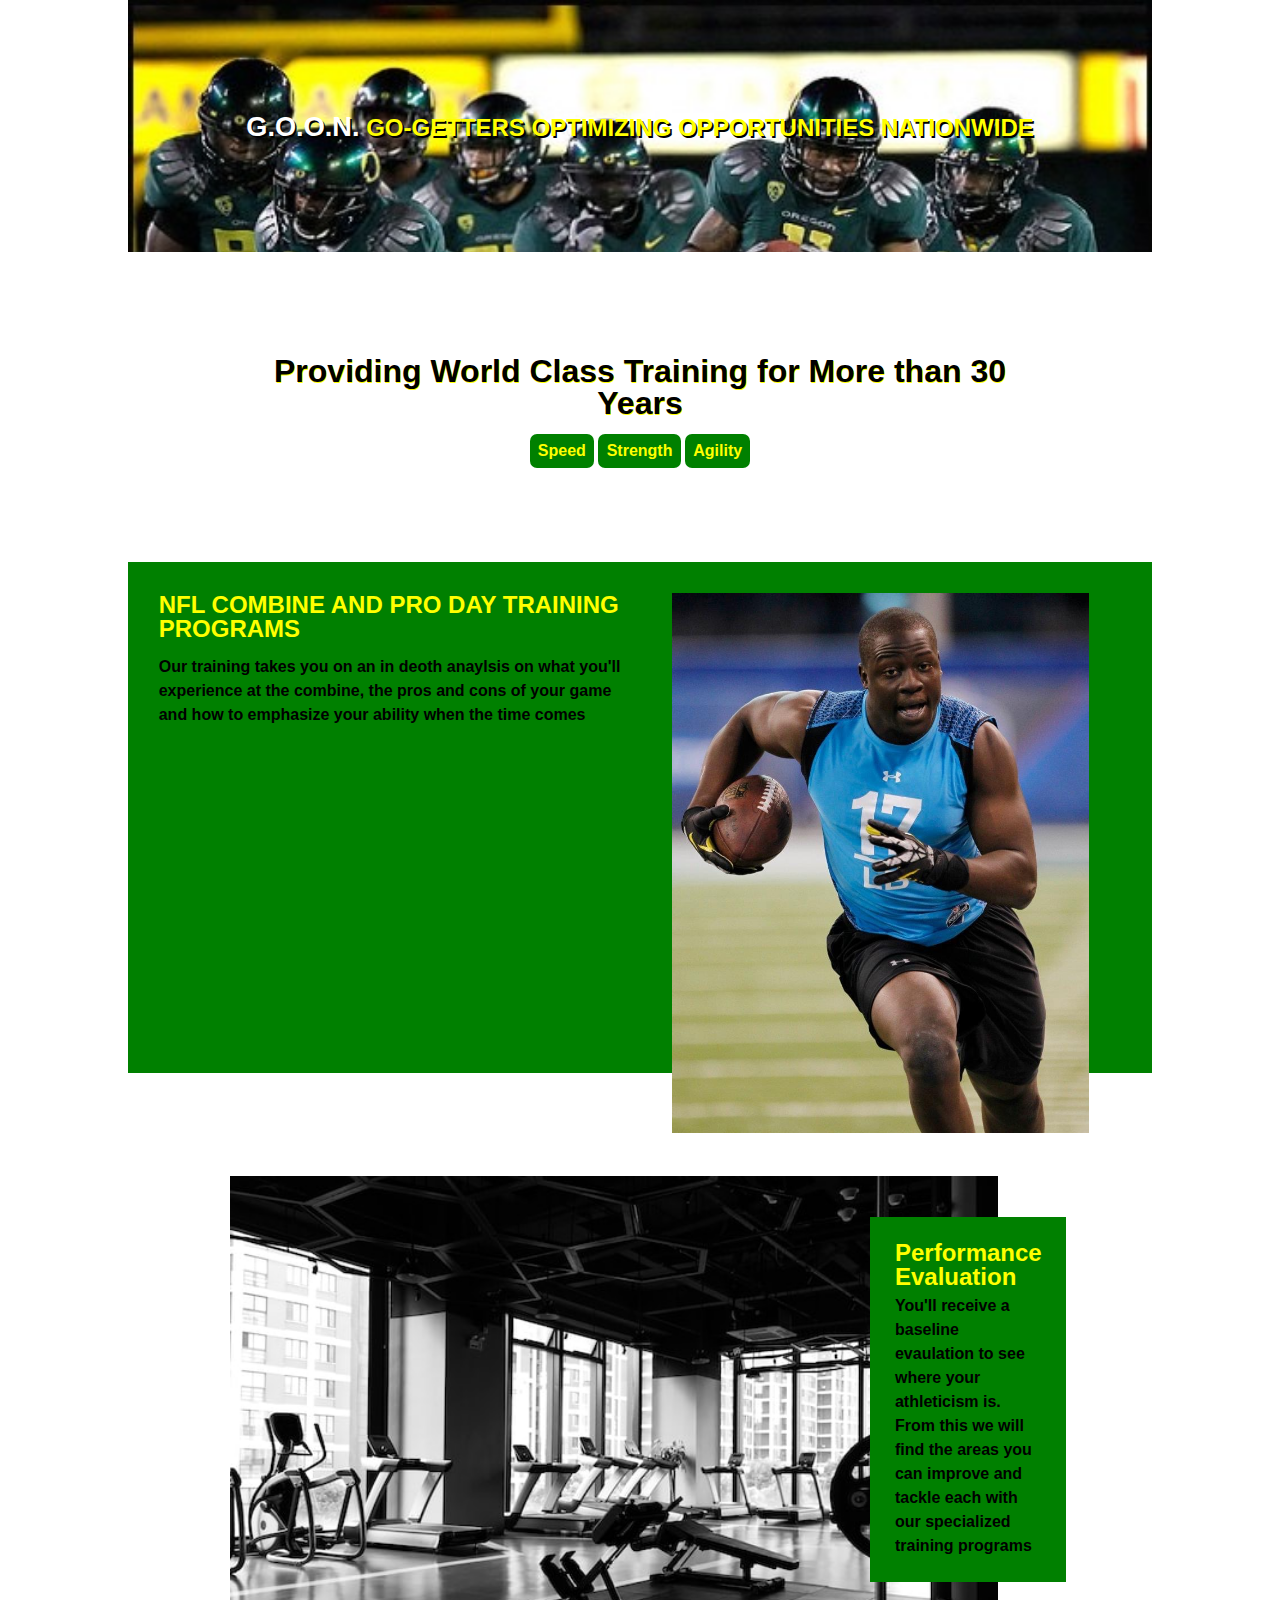
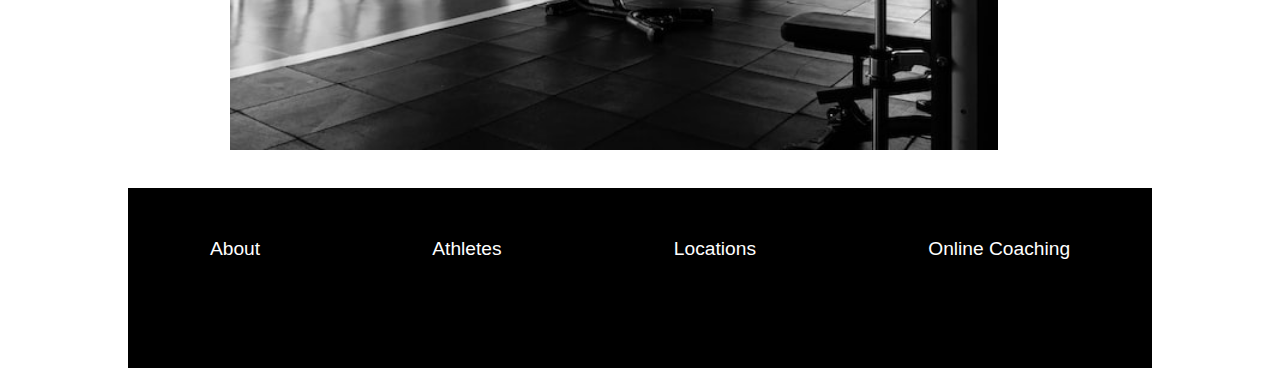
<file: index.html>
<html lang="en">
<head>
    <meta charset="UTF-8">
    <meta http-equiv="X-UA-Compatible" content="IE=edge">
    <meta name="viewport" content="width=<>, initial-scale=1.0">
    <title>GOON</title>
    <link rel="stylesheet" href="style.css">
</head>
<body>
    <div class="container">
        <header>
            <nav>
                <h1><span>G.O.O.N.</span> GO-GETTERS OPTIMIZING OPPORTUNITIES NATIONWIDE</h1>
            </nav>
        </header>
        
        <section class="programs">
            <h2>Providing World Class Training for More than 30 Years</h1>
            <a href="/pages/speed.html">Speed</a>
            <a href="/pages/str.html">Strength</a>
            <a href="/pages/agil.html">Agility</a>
        </section>
       
        <section class="combine">
            <div class="c1">
                <h2>NFL COMBINE AND PRO DAY TRAINING PROGRAMS</h2>
                <p class="c2">Our training takes you on an in deoth anaylsis on what you'll experience at the combine, the pros and cons of your game and how to emphasize your ability when the time comes</p>
            </div>    
            <div class="c3">
                <img src="/images/combine.JPG" alt="man running with football">
            </div>
        </section>

        <section class="eval">
            <div>
                <img src="/images/risen-wang-20jX9b35r_M-unsplash (1).jpg" alt="football player running">
            </div>
            <div class="green">
                <h2>Performance Evaluation</h2>
                <p class="c2">You'll receive a baseline evaulation to see where your athleticism is. From this we will find the areas you can improve and tackle each with our specialized training programs
                </p>
            </div>
        </section>

        <footer>
            <ul>
                <a href=""><li>About</li></a>
                <a href=""><li>Athletes</li></a>
                <a href=""><li>Locations</li></a>
                <a href=""><li>Online Coaching</li></a>
            </ul>
        </footer>
    <script>src="jspract.js"</script>
</body>
</html>
</file>
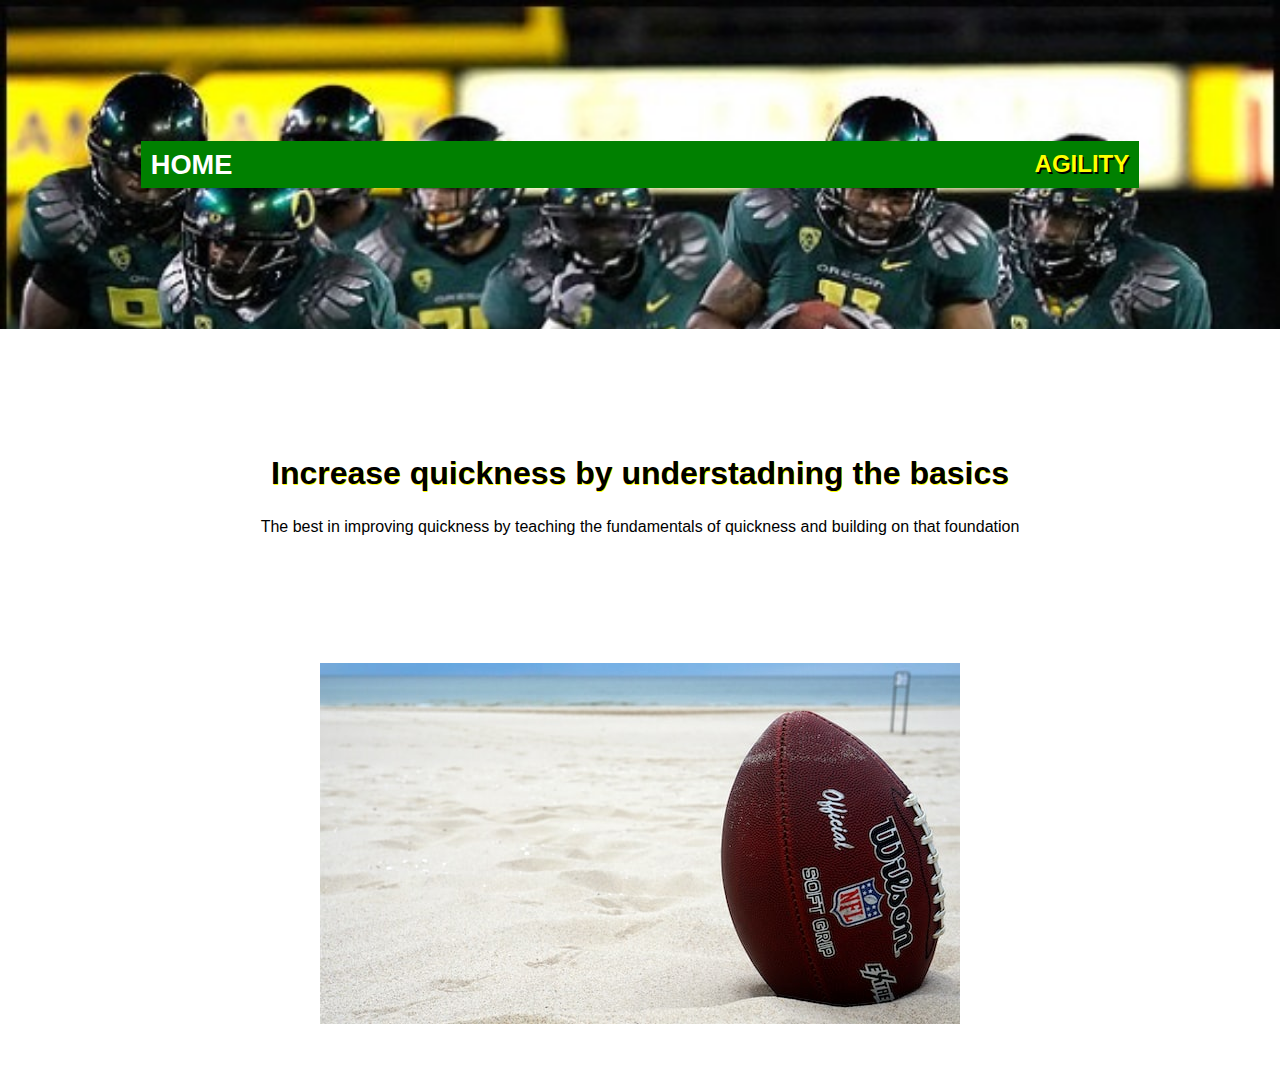
<file: pages/agil.html>
<html lang="en">
  <head>
    <meta charset="UTF-8" />
    <meta http-equiv="X-UA-Compatible" content="IE=edge" />
    <meta name="viewport" content="width=device-width, initial-scale=1.0" />
    <title>Agility</title>
    <link rel="stylesheet" href="/style.css" />
  </head>
  <body>
    <header>
      <nav class="navspeed">
        <a href="/index.html"><span>HOME</span></a>
        <h1>AGILITY</h1>
      </nav>
    </header>

    <section class="programs">
      <h2>Increase quickness by understadning the basics</h2>
      <p>
        The best in improving quickness by teaching the fundamentals of
        quickness and building on that foundation
      </p>
    </section>

    <section class="g1">
      <img
        class="great"
        src="/images/beachfb.jpg"
        alt="sign saying do something great"
      />
    </section>
  </body>
</html>
</file>
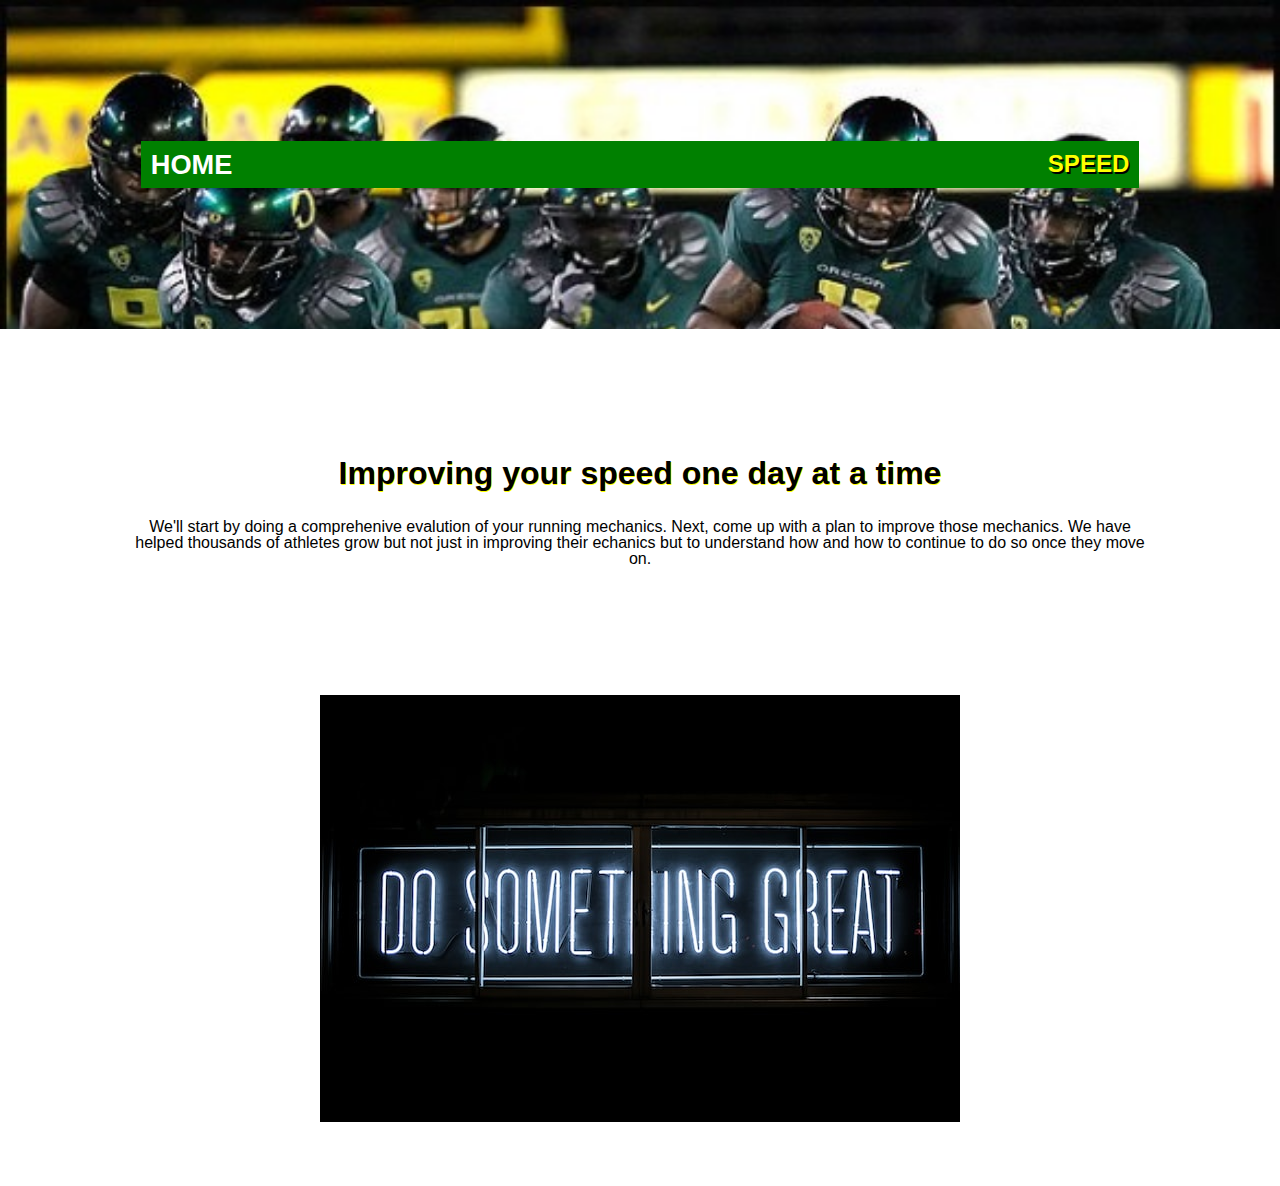
<file: pages/speed.html>
<html lang="en">
<head>
    <meta charset="UTF-8">
    <meta http-equiv="X-UA-Compatible" content="IE=edge">
    <meta name="viewport" content="width=device-width, initial-scale=1.0">
    <title>Speed</title>
    <link rel="stylesheet" href="/style.css">
</head>
<body>
    <header>
        <nav class="navspeed">
            <a href="/index.html"><span>HOME</span></a>
            <h1>SPEED</h1>
        </nav>
    </header>

    <section class="programs">
        <h2>Improving your speed one day at a time</h1>
        <p>We'll start by doing a comprehenive evalution of your running mechanics. Next, come up with a plan to improve those mechanics. We have helped thousands of athletes grow but not just in improving their echanics but to understand how and how to continue to do so once they move on. </p>
    </section>

    <section class="g1">
        <img class="great" src="/images/dogreat.jpg" alt="sign saying do something great">
    </section>
</body>
</html>
</file>
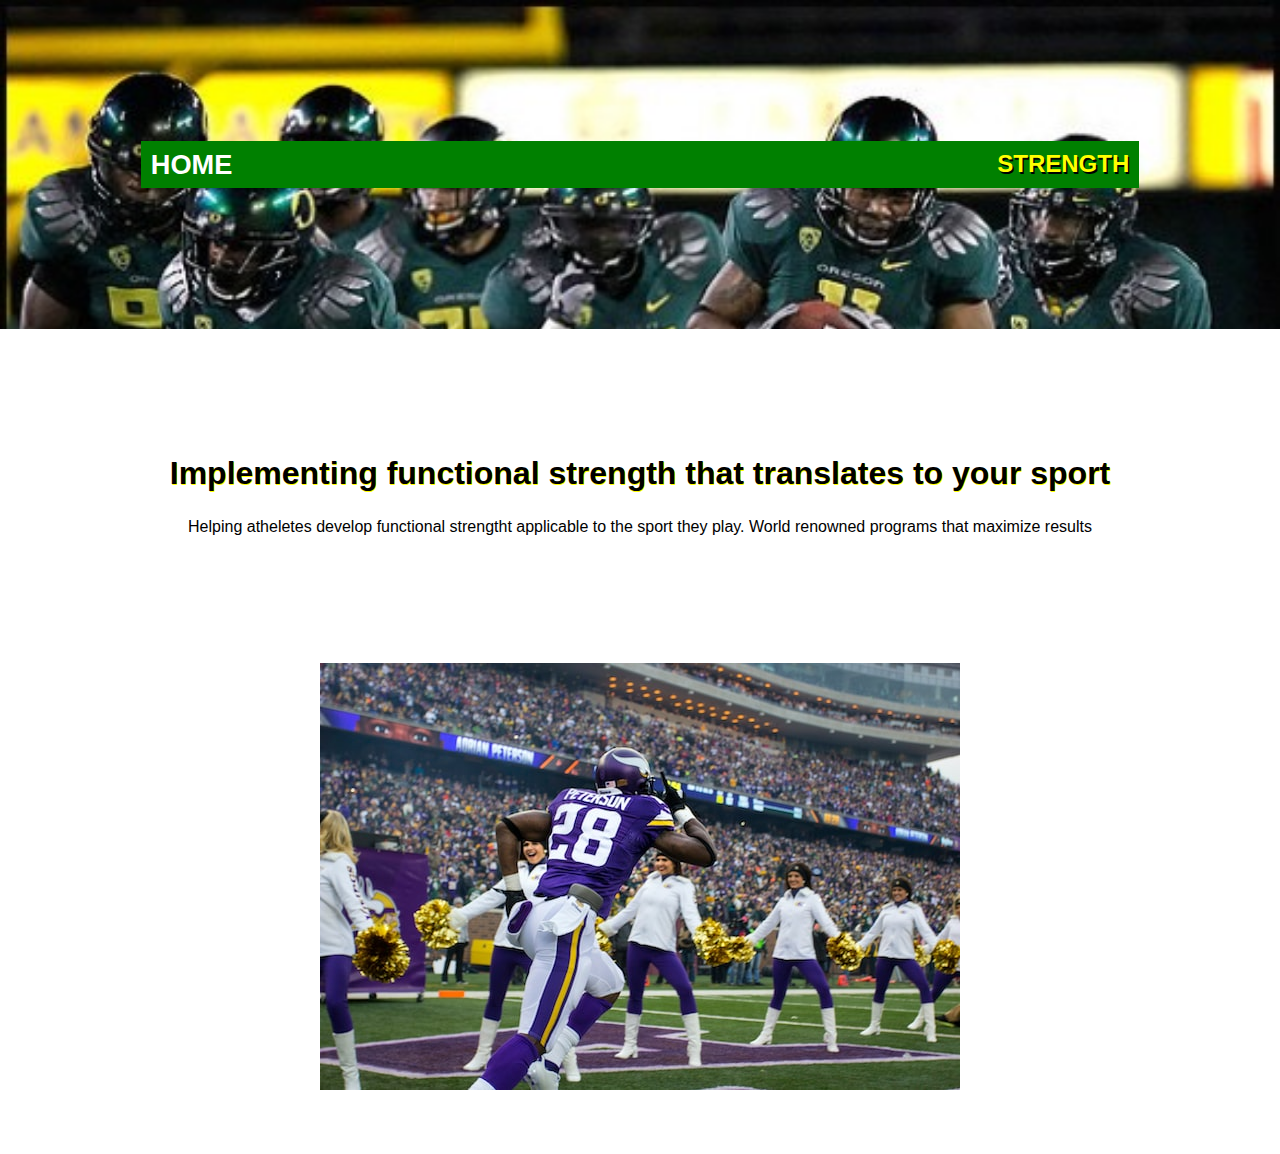
<file: pages/str.html>
<html lang="en">
<head>
    <meta charset="UTF-8">
    <meta http-equiv="X-UA-Compatible" content="IE=edge">
    <meta name="viewport" content="width=device-width, initial-scale=1.0">
    <title>Strength</title>
    <link rel="stylesheet" href="/style.css">
</head>
<body>
    <header>
        <nav class="navspeed"">
            <a href="/index.html"><span>HOME</span></a>
            <h1>STRENGTH</h1>
        </nav>
    </header>
    
    <section class="programs">
        <h2>Implementing functional strength that translates to your sport</h2>
        <p>Helping atheletes develop functional strengtht applicable to the sport they play. World renowned programs that maximize results</p>
    </section>

    <section class="g1">
        <img class="great" src="/images/ap28.jpg" alt="sign saying do something great">
    </section>
    
</body>
</html>
</file>
<file: style.css>
/* http://meyerweb.com/eric/tools/css/reset/ 
   v2.0 | 20110126
   License: none (public domain)
*/

html,
body,
div,
span,
applet,
object,
iframe,
h1,
h2,
h3,
h4,
h5,
h6,
p,
blockquote,
pre,
a,
abbr,
acronym,
address,
big,
cite,
code,
del,
dfn,
em,
img,
ins,
kbd,
q,
s,
samp,
small,
strike,
strong,
sub,
sup,
tt,
var,
b,
u,
i,
center,
dl,
dt,
dd,
ol,
ul,
li,
fieldset,
form,
label,
legend,
table,
caption,
tbody,
tfoot,
thead,
tr,
th,
td,
article,
aside,
canvas,
details,
embed,
figure,
figcaption,
footer,
header,
hgroup,
menu,
nav,
output,
ruby,
section,
summary,
time,
mark,
audio,
video {
  margin: 0;
  padding: 0;
  border: 0;
  font-size: 100%;
  font: inherit;
  vertical-align: baseline;
}
/* HTML5 display-role reset for older browsers */
article,
aside,
details,
figcaption,
figure,
footer,
header,
hgroup,
menu,
nav,
section {
  display: block;
}
body {
  line-height: 1;
}
ol,
ul {
  list-style: none;
}
blockquote,
q {
  quotes: none;
}
blockquote:before,
blockquote:after,
q:before,
q:after {
  content: "";
  content: none;
}
table {
  border-collapse: collapse;
  border-spacing: 0;
}

/* GENERAL */

.navspeed {
  display: flex;
  justify-content: space-between;
  background-color: green;
  padding: 1%;
}
.navspeed a {
  text-decoration: none;
}

/* HOME */

.container {
  width: 80%;
  margin: 0 auto;
}
h2 {
  font-weight: bolder;
  color: yellow;
  margin-bottom: 2%;
}
header {
  font-family: sans-serif;
  background: url(/images/oregon.JPG);
  background-repeat: no-repeat;
  background-size: cover;
  padding: 11%;
}
nav {
  display: flex;
  align-items: center;
  justify-content: center;
}
header nav h1 {
  font-family: sans-serif;
  text-shadow: 0.1rem 0.1rem black;
  font-weight: bolder;
  font-size: 1.5rem;
  color: yellow;
}
span {
  color: white;
  font-weight: bolder;
  font-size: 1.7rem;
}

/* programs section */

.programs {
  font-family: sans-serif;
  text-align: center;
  padding: 10%;
}
.programs h2 {
  color: black;
  font-size: 2rem;
  font-weight: bolder;
  text-shadow: 0.05rem 0.05rem yellow;
  margin-bottom: 3%;
}
.programs a {
  color: yellow;
  background: green;
  padding: 1%;
  text-decoration: none;
  font-weight: bolder;
  border-radius: 7px;
}
.programs a:hover {
  background: yellow;
  color: black;
}

/* combine section */

.combine {
  display: flex;
  font-family: sans-serif;
  background: green;
  height: 50%;
  padding: 3%;
}
.combine h2 {
  font-size: 1.5rem;
}
.c1 {
  width: 50%;
}
.c2 {
  margin-top: 3%;
  font-weight: bold;
  line-height: 1.5;
}
.c3 {
  margin: 0 auto;
}
img {
  height: 120%;
}

/* evalutaion */

.eval {
  font-family: sans-serif;
  display: flex;
  justify-content: space-evenly;

  padding: 10%;
}
.eval h2 {
  font-size: 1.5rem;
}
.green {
  margin-top: 5%;
  padding: 3%;
  background-color: green;
  width: 40%;
  height: 40%;
}

/* footer */

footer {
  background-color: black;
  height: 20%;
}
footer a {
  color: white;
  text-decoration: none;
}
ul {
  display: flex;
  justify-content: space-between;
  font-family: sans-serif;
  font-size: 1.2rem;
  margin: 3%;
  padding: 5%;
}

/* SPEED */

.g1 {
  display: flex;
  align-items: center;
}
.great {
  margin: 0 auto;
  margin-bottom: 5%;
}
</file>
